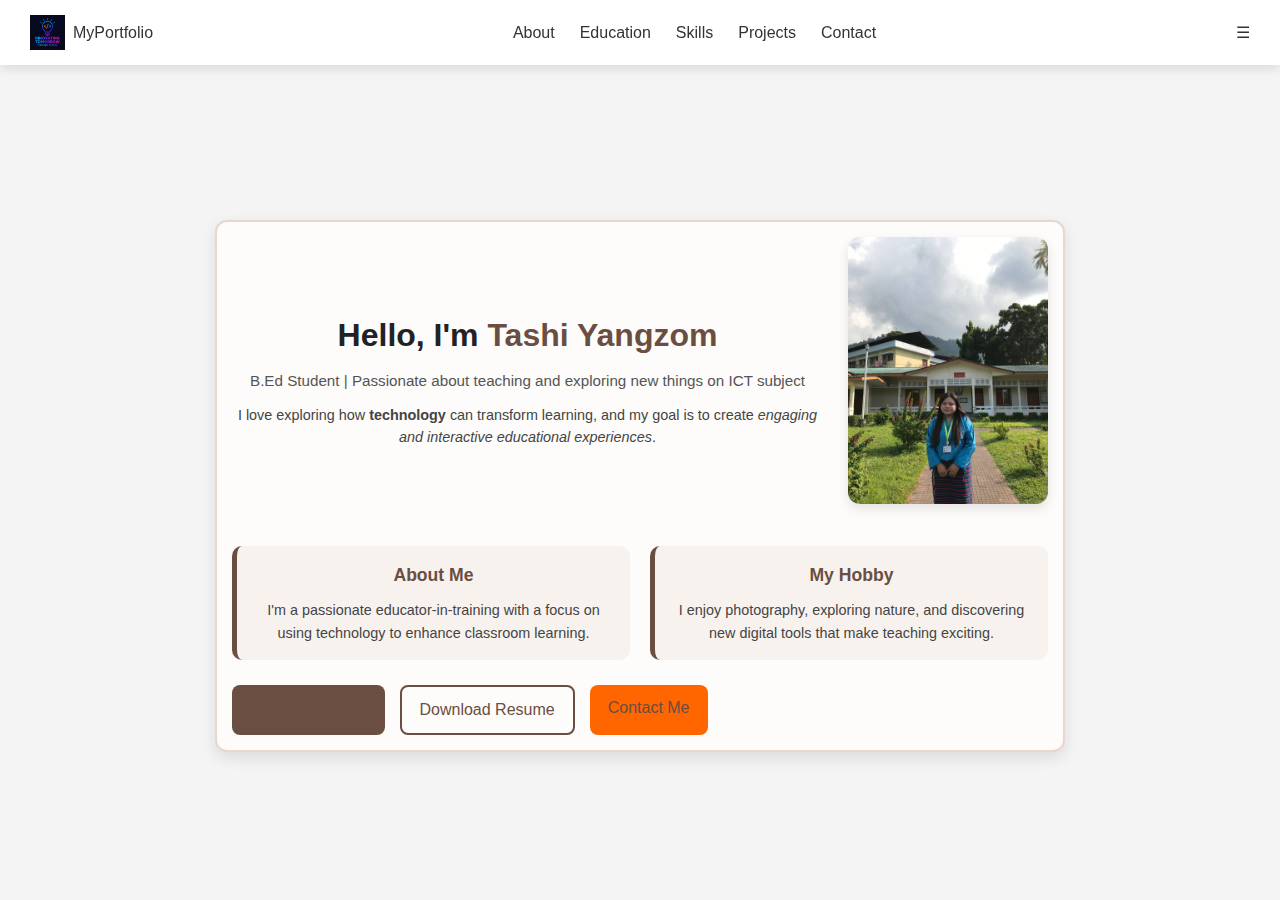
<file: index.html>
<!DOCTYPE html>
<html lang="en">
<head>
  <meta charset="UTF-8" />
  <meta name="viewport" content="width=device-width, initial-scale=1.0"/>
  <title>Tashi Yangzom - Portfolio</title>
  <link rel="stylesheet" href="style.css" />
</head>
<body>

  <!-- Navbar -->
  <header>
    <nav class="navbar">
      <div class="logo">
        <img src="Logo.png" alt="Tashi Yangzom Logo" />
        <span>MyPortfolio</span>
      </div>

      <!-- Nav Links -->
      <ul class="nav-links">
        <li><a href="about.html">About</a></li>
        <li><a href="education.html">Education</a></li>
        <li><a href="skills.html">Skills</a></li>
        <li><a href="projects.html">Projects</a></li>
        <li><a href="contact.html">Contact</a></li>
      </ul>

      <!-- Hamburger Menu -->
      <div class="hamburger">
        ☰
      </div>
    </nav>
  </header>

  <!-- Profile Card Section -->
  <section class="profile-card">
    <div class="card">
      <div class="top-section">
        <div class="text-side">
          <h2>Hello, I'm <span>Tashi Yangzom</span></h2>
          <p class="tagline">B.Ed Student | Passionate about teaching and exploring new things on ICT subject</p>
          <p class="mission">
            I love exploring how <b>technology</b> can transform learning, and my goal is to create
            <i>engaging and interactive educational experiences</i>.
          </p>
        </div>
        <div class="image-side">
          <img src="Profile.jpg" alt="Tashi Yangzom" />
        </div>
      </div>

      <div class="info-sections">
        <div class="info-box">
          <h3>About Me</h3>
          <p>I'm a passionate educator-in-training with a focus on using technology to enhance classroom learning.</p>
        </div>
        <div class="info-box">
          <h3>My Hobby</h3>
          <p>I enjoy photography, exploring nature, and discovering new digital tools that make teaching exciting.</p>
        </div>
      </div>

      <div class="buttons">
        <a href="projects.html" class="btn">Explore Projects</a>
        <a href="Tashi_Resume.pdf" class="btn-outline" download>Download Resume</a>
        <a href="contact.html" class="btn-contact">Contact Me</a>
      </div>
    </div>
  </section>

  <script>
    // Mobile Menu Toggle
    const hamburger = document.querySelector(".hamburger");
    const navLinks = document.querySelector(".nav-links");

    hamburger.addEventListener("click", () => {
      navLinks.classList.toggle("active");
    });
  </script>

</body>
</html>
</file>
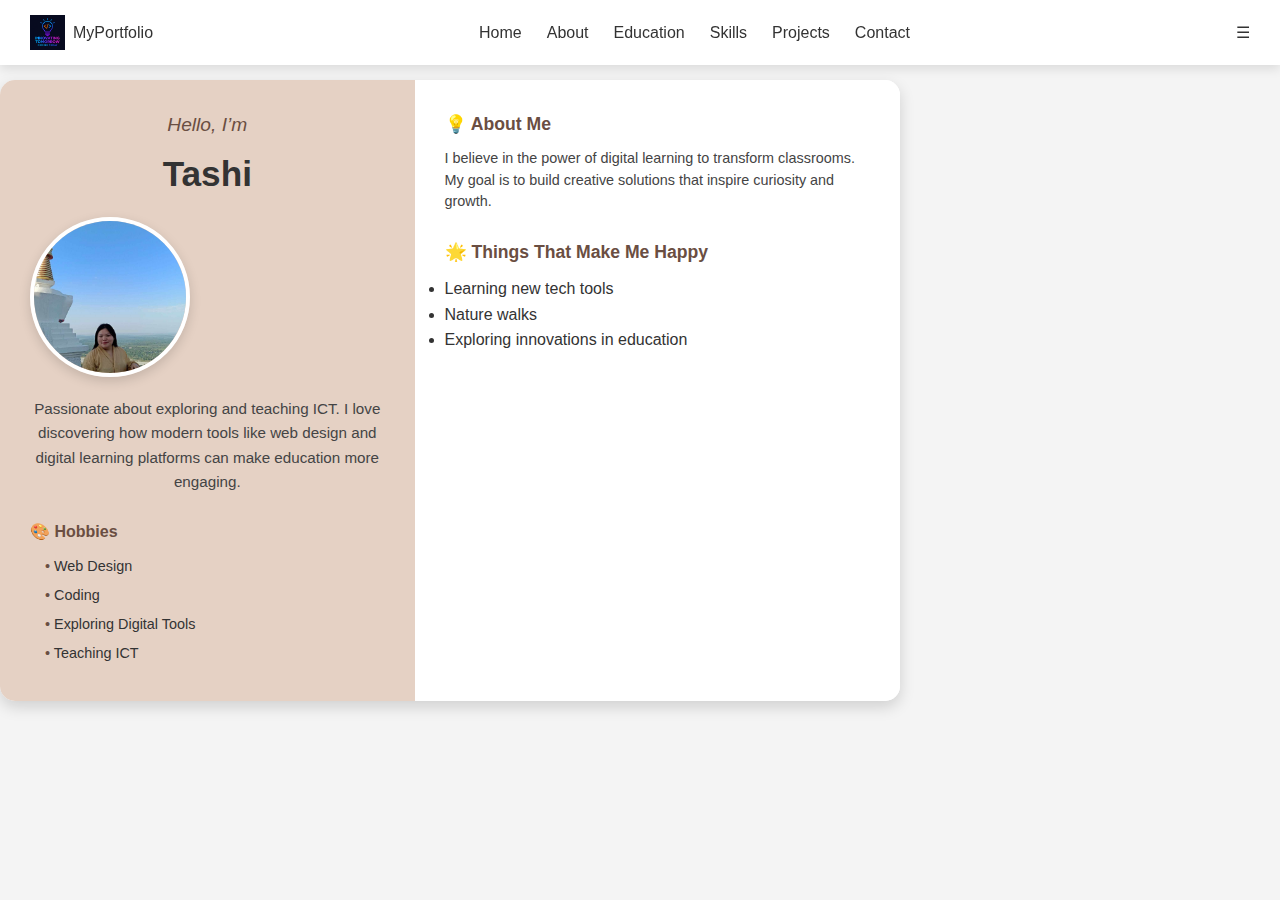
<file: about.html>
<!DOCTYPE html>
<html lang="en">
<head>
  <meta charset="UTF-8">
  <meta name="viewport" content="width=device-width, initial-scale=1.0">
  <title>About Me - Tashi</title>
  <link rel="stylesheet" href="style.css">
</head>
<body>

  <!-- NAVBAR -->
  <header>
    <nav class="navbar">
      <!-- Logo -->
      <div class="logo">
        <img src="Logo.png" alt="Tashi Yangzom Logo">
        <span>MyPortfolio</span>
      </div>

      <!-- Nav Links -->
      <ul class="nav-links">
        <li><a href="index.html">Home</a></li>
        <li><a href="about.html" class="active">About</a></li>
        <li><a href="education.html">Education</a></li>
        <li><a href="skills.html">Skills</a></li>
        <li><a href="projects.html">Projects</a></li>
        <li><a href="contact.html">Contact</a></li>
      </ul>

      <!-- Hamburger Menu (mobile) -->
      <div class="hamburger">☰</div>
    </nav>
  </header>

  <!-- ABOUT PAGE CONTENT -->
  <main class="page">
    <div class="card-about">
      
      <!-- LEFT SIDE -->
      <div class="left">
        <p class="greeting">Hello, I’m</p>
        <h1 class="name">Tashi</h1>
        <div class="avatar">
          <img src="mprofile.jpg" alt="Tashi Profile">
        </div>
        <p class="about-text">
          Passionate about exploring and teaching ICT.  
          I love discovering how modern tools like web design and digital 
          learning platforms can make education more engaging.
        </p>

        <div class="hobbies">
          <h4>🎨 Hobbies</h4>
          <ul>
            <li>Web Design</li>
            <li>Coding</li>
            <li>Exploring Digital Tools</li>
            <li>Teaching ICT</li>
          </ul>
        </div>
      </div>

      <!-- RIGHT SIDE -->
      <div class="right">
        <div class="section">
          <h3>💡 About Me</h3>
          <p>
            I believe in the power of digital learning to transform classrooms.  
            My goal is to build creative solutions that inspire curiosity and growth.
          </p>
        </div>

        <div class="section">
          <h3>🌟 Things That Make Me Happy</h3>
          <ul class="profile-list">
            <li>Learning new tech tools</li>
            <li>Nature walks</li>
            <li>Exploring innovations in education</li>
          </ul>
        </div>
      </div>

    </div>
  </main>

  <!-- SCRIPT for Mobile Nav -->
  <script>
    const hamburger = document.querySelector(".hamburger");
    const navLinks = document.querySelector(".nav-links");

    hamburger.addEventListener("click", () => {
      navLinks.classList.toggle("active");
    });
  </script>

</body>
</html>
</file>
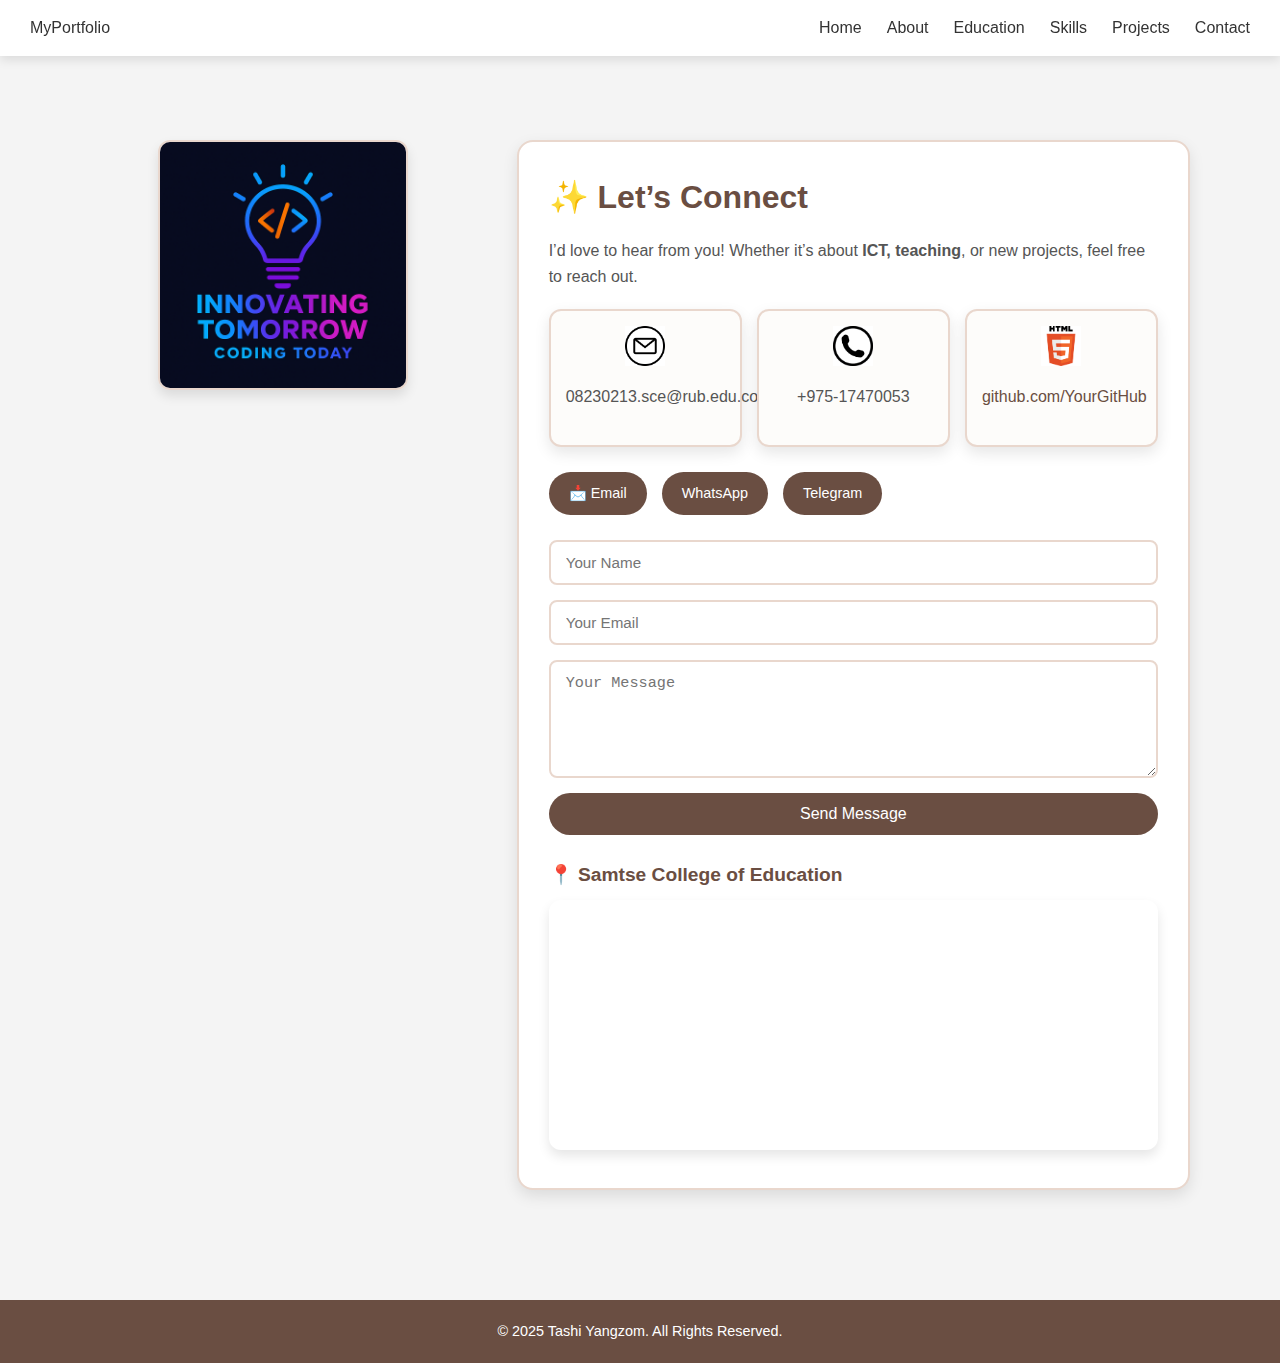
<file: contact.html>
<!DOCTYPE html>
<html lang="en">
<head>
  <meta charset="UTF-8">
  <meta name="viewport" content="width=device-width, initial-scale=1.0">
  <title>Contact - My Portfolio</title>
  <link rel="stylesheet" href="style.css">
</head>
<body>

  <!-- Navbar -->
  <header>
    <nav class="navbar">
      <div class="logo">MyPortfolio</div>
      <ul class="nav-links">
        <li><a href="index.html">Home</a></li>
        <li><a href="about.html">About</a></li>
        <li><a href="education.html">Education</a></li>
        <li><a href="skills.html">Skills</a></li>
        <li><a href="projects.html">Projects</a></li>
        <li><a href="contact.html" class="active">Contact</a></li>
      </ul>
    </nav>
  </header>

  <!-- Contact Section -->
  <section class="contact-section">
    <div class="contact-container">

      <!-- Left Side -->
      <div class="contact-image">
        <img src="Logo.png" alt="My Logo">
      </div>

      <!-- Right Side -->
      <div class="contact-info">
        <h2>✨ Let’s Connect</h2>
        <p>
          I’d love to hear from you! Whether it’s about <strong>ICT, teaching</strong>, or new projects,
          feel free to reach out.
        </p>

        <!-- Cards -->
        <div class="contact-cards">
          <div class="card">
            <img src="email.jpg" alt="Email">
            <p>08230213.sce@rub.edu.com</p>
          </div>
          <div class="card">
            <img src="phone.png" alt="Phone">
            <p>+975-17470053</p>
          </div>
          <div class="card">
            <img src="HTML.png" alt="GitHub">
            <p><a href="https://github.com/YourGitHub" target="_blank">github.com/YourGitHub</a></p>
          </div>
        </div>

        <!-- Buttons -->
        <div class="contact-buttons">
          <a href="mailto:08230213.sce@rub.edu.bt" class="contact-btn">📩 Email</a>
          <a href="https://wa.me/97517470053" class="contact-btn" target="_blank">WhatsApp</a>
          <a href="https://t.me/yourTelegram" class="contact-btn" target="_blank">Telegram</a>
        </div>

        <!-- Form -->
        <form class="contact-form">
          <input type="text" placeholder="Your Name" required>
          <input type="email" placeholder="Your Email" required>
          <textarea rows="5" placeholder="Your Message" required></textarea>
          <button type="submit">Send Message</button>
        </form>

        <!-- Map -->
        <div class="map-container">
          <h3>📍 Samtse College of Education</h3>
          <iframe src="https://www.google.com/maps/embed?pb=!1m18!1m12!1m3!1d3492.967126!2d89.100700!3d26.899000!2m3!1f0!2f0!3f0!3m2!1i1024!2i768!4f13.1!3m3!1m2!1s0x39f8b8e18a9d5b7b%3A0xabcdef1234567890!2sSamtse%20College%20of%20Education!5e0!3m2!1sen!2sbt!4v1690000000000!5m2!1sen!2sbt"
            allowfullscreen="" loading="lazy"></iframe>
        </div>

      </div>
    </div>
  </section>

  <!-- Footer -->
  <footer>
    <p>&copy; 2025 Tashi Yangzom. All Rights Reserved.</p>
  </footer>

</body>
</html>
</file>
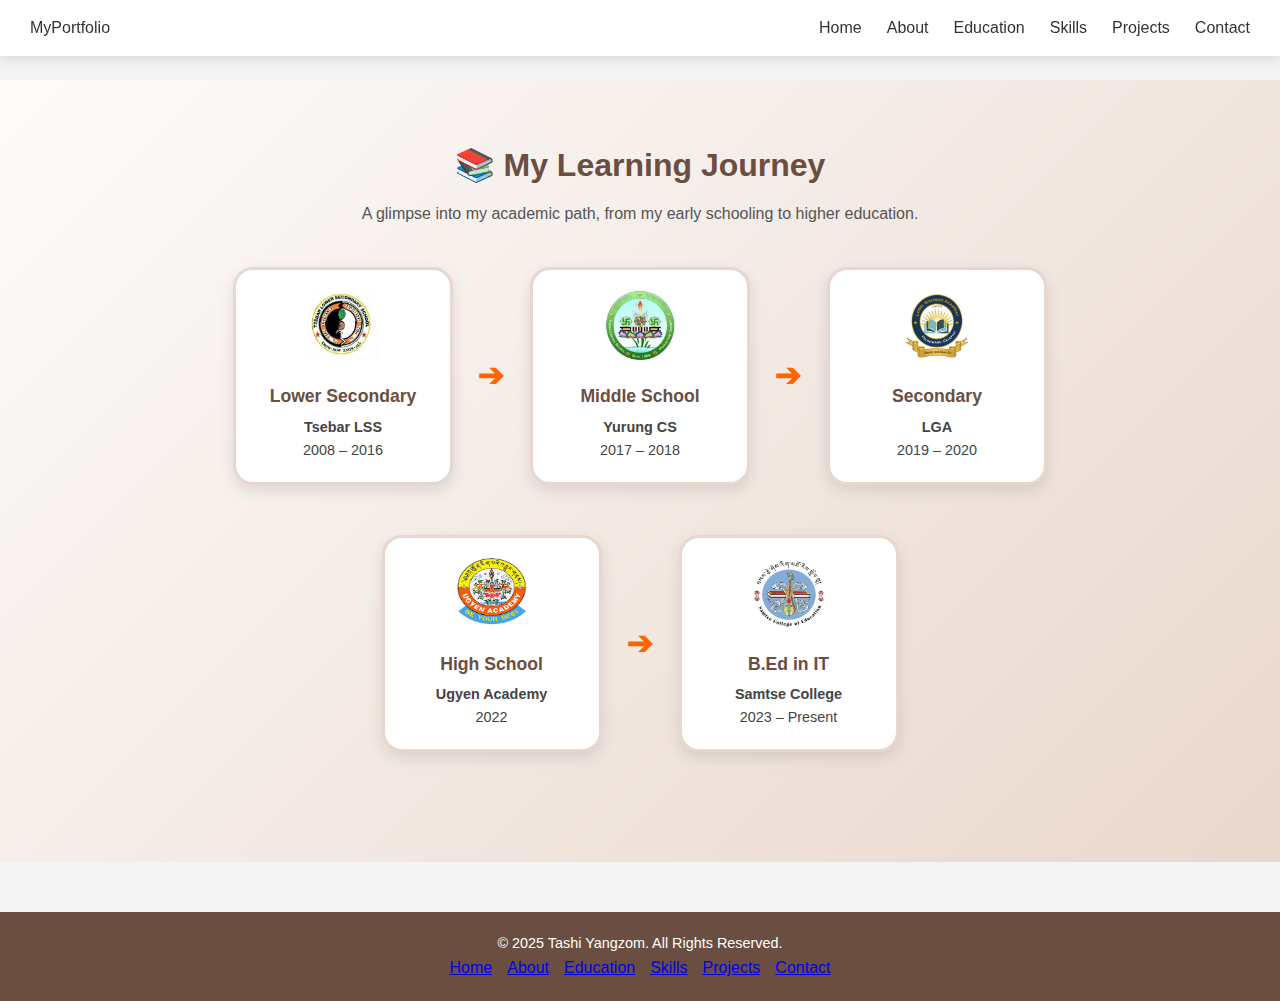
<file: education.html>
<!DOCTYPE html>
<html lang="en">
<head>
  <meta charset="UTF-8">
  <meta name="viewport" content="width=device-width, initial-scale=1.0">
  <title>Education - Tashi Yangzom</title>
  <link rel="stylesheet" href="style.css">
  <link rel="stylesheet" href="style.css"> 
</head>
<body>
  <!-- Navbar -->
  <header>
    <nav class="navbar">
      <div class="logo">MyPortfolio</div>
      <ul class="nav-links">
        <li><a href="index.html">Home</a></li>
        <li><a href="about.html">About</a></li>
        <li><a href="education.html" class="active">Education</a></li>
        <li><a href="skills.html">Skills</a></li>
        <li><a href="projects.html">Projects</a></li>
        <li><a href="contact.html">Contact</a></li>
      </ul>
    </nav>
  </header>

  <!-- Education Section -->
  <section class="education-section">
    <div class="education-container">
      <h2>📚 My Learning Journey</h2>
      <p class="edu-intro">
        A glimpse into my academic path, from my early schooling to higher education.
      </p>

      <!-- Top Row -->
      <div class="edu-row">
        <div class="edu-card shape-circle">
          <img src="tlsslogo.jpg" alt="Tsebar Lower Secondary School Logo">
          <div class="edu-info">
            <h3>Lower Secondary</h3>
            <p><strong>Tsebar LSS</strong></p>
            <p>2008 – 2016</p>
          </div>
        </div>
        <span class="arrow">➔</span>
        <div class="edu-card shape-rounded-rect">
          <img src="ycs.jpg" alt="Yurung Central School Logo">
          <div class="edu-info">
            <h3>Middle School</h3>
            <p><strong>Yurung CS</strong></p>
            <p>2017 – 2018</p>
          </div>
        </div>
        <span class="arrow">➔</span>
        <div class="edu-card shape-hex">
          <img src="LGA.jpg" alt="Losel Gyatsho Academy Logo">
          <div class="edu-info">
            <h3>Secondary</h3>
            <p><strong>LGA</strong></p>
            <p>2019 – 2020</p>
          </div>
        </div>
      </div>

      <!-- Bottom Row -->
      <div class="edu-row">
        <div class="edu-card shape-diamond">
          <img src="ua.png" alt="Ugyen Academy Logo">
          <div class="edu-info">
            <h3>High School</h3>
            <p><strong>Ugyen Academy</strong></p>
            <p>2022</p>
          </div>
        </div>
        <span class="arrow">➔</span>
        <div class="edu-card shape-rounded-rect">
          <img src="scelogo.jpg" alt="Samtse College Logo">
          <div class="edu-info">
            <h3>B.Ed in IT</h3>
            <p><strong>Samtse College</strong></p>
            <p>2023 – Present</p>
          </div>
        </div>
      </div>
    </div>
  </section>

  <!-- Footer -->
  <footer>
    <div class="footer-container">
      <p>© 2025 Tashi Yangzom. All Rights Reserved.</p>
      <div class="footer-links">
        <a href="index.html">Home</a>
        <a href="about.html">About</a>
        <a href="education.html">Education</a>
        <a href="skills.html">Skills</a>
        <a href="project.html">Projects</a>
        <a href="contact.html">Contact</a>
      </div>
    </div>
  </footer>
</body>
</html>
</file>
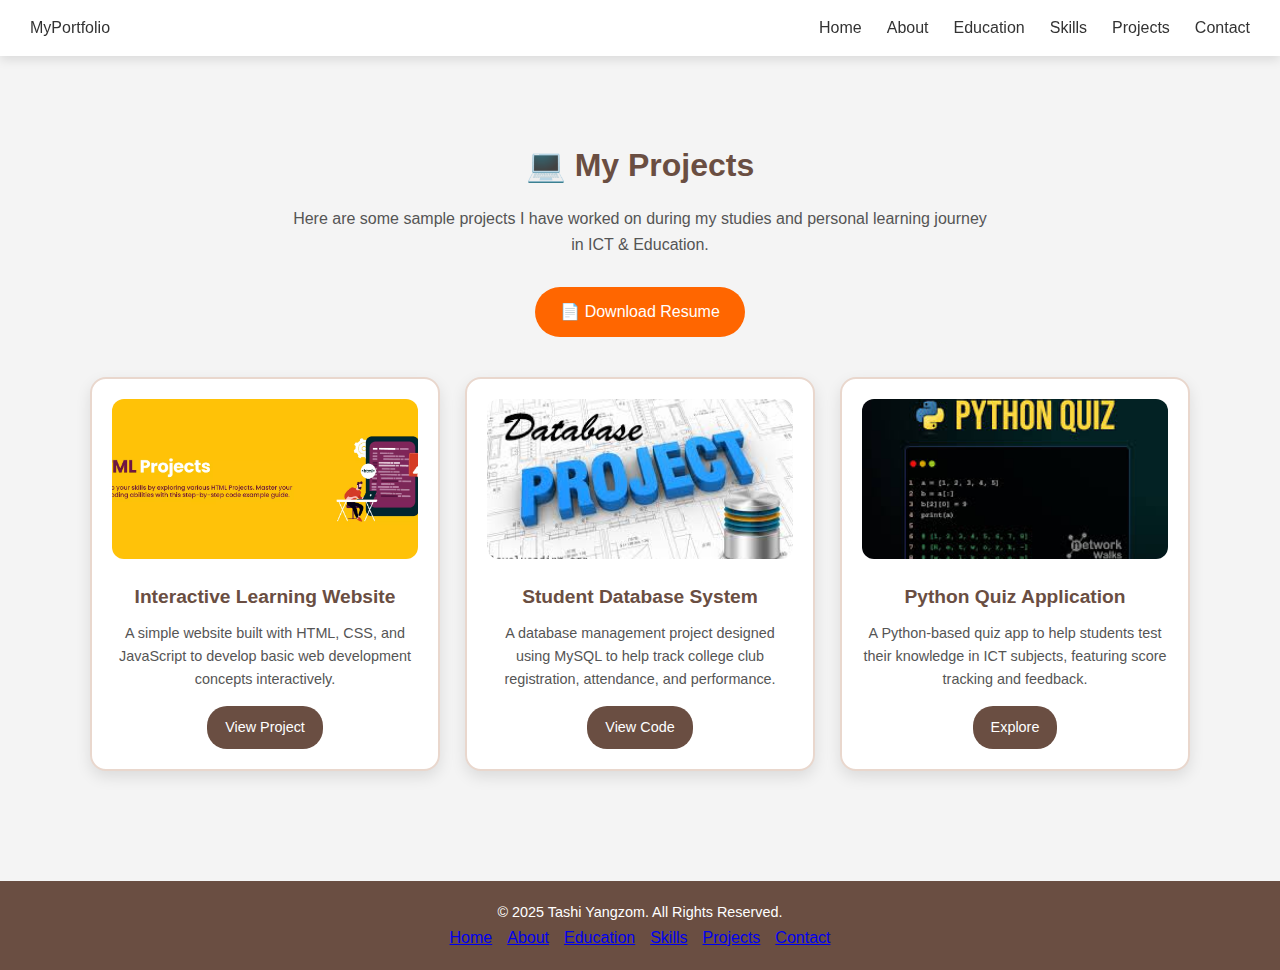
<file: projects.html>
<!DOCTYPE html>
<html lang="en">
<head>
  <meta charset="UTF-8">
  <meta name="viewport" content="width=device-width, initial-scale=1.0">
  <title>Projects - Tashi Yangzom</title>
  <link rel="stylesheet" href="style.css">
</head>
<body>
  <!-- Navbar -->
  <header>
    <nav class="navbar">
      <div class="logo">MyPortfolio</div>
      <ul class="nav-links">
        <li><a href="index.html">Home</a></li>
        <li><a href="about.html">About</a></li>
        <li><a href="education.html">Education</a></li>
        <li><a href="skills.html">Skills</a></li>
        <li><a href="projects.html" class="active">Projects</a></li>
        <li><a href="contact.html">Contact</a></li>
      </ul>
    </nav>
  </header>

  <!-- Projects Section -->
  <section class="projects-section">
    <div class="projects-container">
      <h2>💻 My Projects</h2>
      <p class="project-intro">Here are some sample projects I have worked on during my studies and personal learning journey in ICT & Education.</p>

      <!-- Resume Download Button -->
      <a href="files/Tashi_Resume.pdf" download class="resume-btn">📄 Download Resume</a>

      <!-- Projects Grid -->
      <div class="project-grid">
        <!-- Project 1 -->
        <div class="project-card">
          <img src="HTML_projects.jpg" alt="HTML Learning Website">
          <h3>Interactive Learning Website</h3>
          <p>A simple website built with HTML, CSS, and JavaScript to develop basic web development concepts interactively.</p>
          <a href="#" class="project-btn">View Project</a>
        </div>

        <!-- Project 2 -->
        <div class="project-card">
          <img src="Databaseproject.jpg" alt="Club Registration">
          <h3>Student Database System</h3>
          <p>A database management project designed using MySQL to help track college club registration, attendance, and performance.</p>
          <a href="#" class="project-btn">View Code</a>
        </div>

        <!-- Project 3 -->
        <div class="project-card">
          <img src="pythonquiz.jpg" alt="Python Quiz App">
          <h3>Python Quiz Application</h3>
          <p>A Python-based quiz app to help students test their knowledge in ICT subjects, featuring score tracking and feedback.</p>
          <a href="#" class="project-btn">Explore</a>
        </div>
      </div>
    </div>
  </section>

  <!-- Footer -->
  <footer>
    <div class="footer-container">
      <p>© 2025 Tashi Yangzom. All Rights Reserved.</p>
      <div class="footer-links">
        <a href="index.html">Home</a>
        <a href="about.html">About</a>
        <a href="education.html">Education</a>
        <a href="skills.html">Skills</a>
        <a href="projects.html">Projects</a>
        <a href="contact.html">Contact</a>
      </div>
    </div>
  </footer>
</body>
</html>
</file>
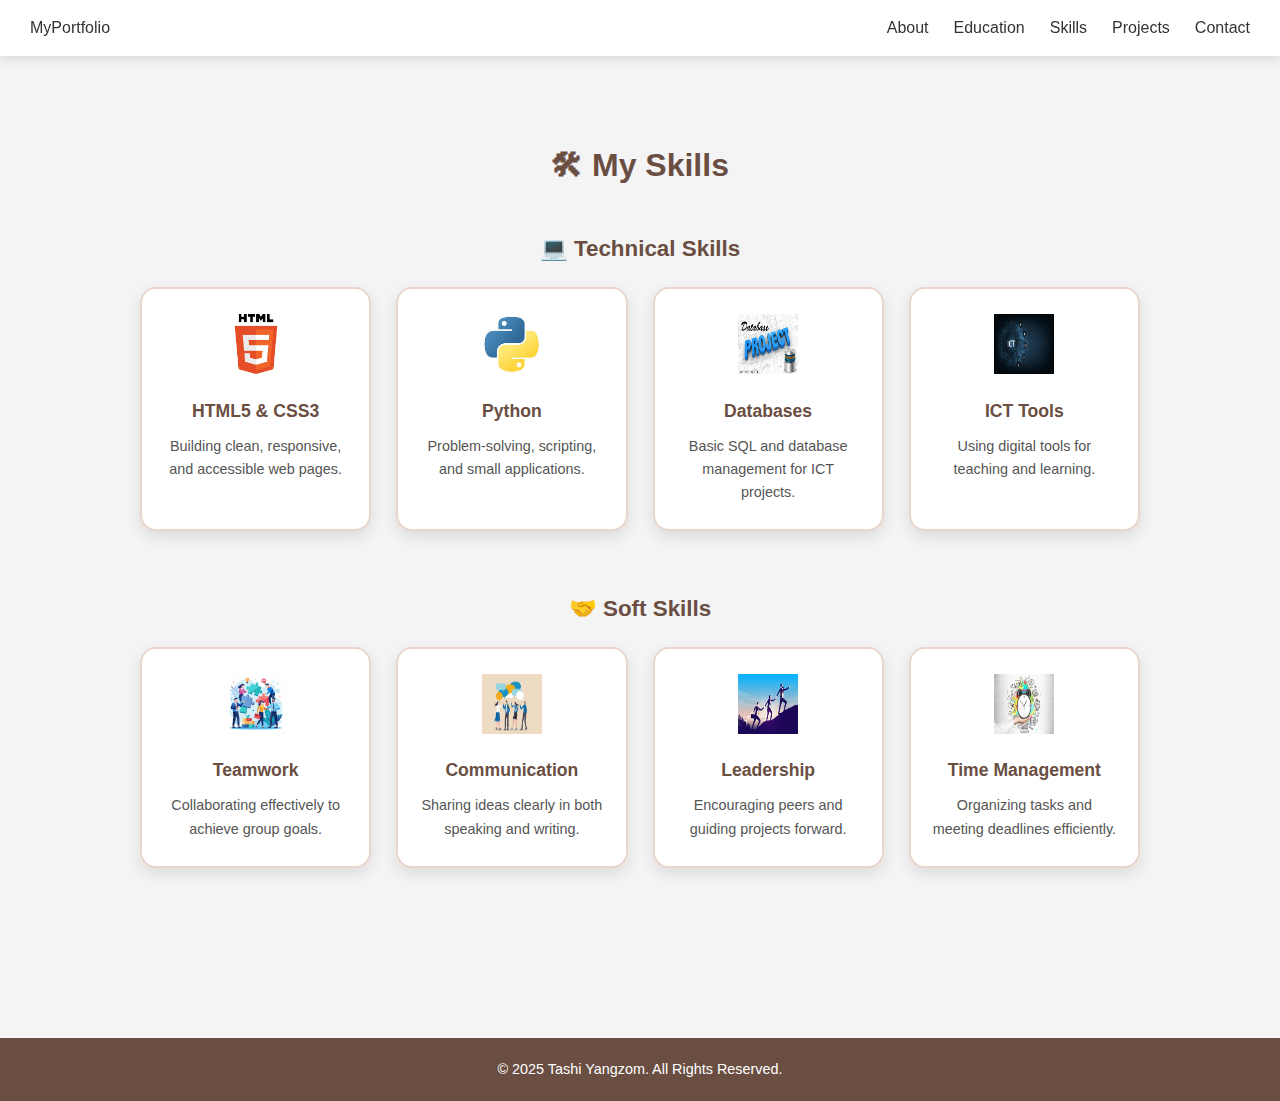
<file: skills.html>
<!DOCTYPE html>
<html lang="en">
<head>
  <meta charset="UTF-8">
  <meta name="viewport" content="width=device-width, initial-scale=1.0">
  <title>Skills - Tashi Yangzom</title>
  <link rel="stylesheet" href="style.css">
</head>
<body>
  <!-- Navbar -->
  <header>
    <nav class="navbar">
      <div class="logo">MyPortfolio</div>
      <ul class="nav-links">
        <li><a href="about.html">About</a></li>
        <li><a href="education.html">Education</a></li>
        <li><a href="skills.html" class="active">Skills</a></li>
        <li><a href="projects.html">Projects</a></li>
        <li><a href="contact.html">Contact</a></li>
      </ul>
    </nav>
  </header>

  <!-- Skills Section -->
  <section class="skills-section">
    <div class="skills-container">
      <h2>🛠 My Skills</h2>

      <!-- Technical Skills -->
      <div class="skills-group">
        <h3>💻 Technical Skills</h3>
        <div class="skills-grid">
          <div class="skill-card">
            <img src="HTML.png" alt="HTML5">
            <h4>HTML5 & CSS3</h4>
            <p>Building clean, responsive, and accessible web pages.</p>
          </div>
          <div class="skill-card">
            <img src="python.jpg" alt="Python">
            <h4>Python</h4>
            <p>Problem-solving, scripting, and small applications.</p>
          </div>
          <div class="skill-card">
            <img src="Databaseproject.jpg" alt="Database">
            <h4>Databases</h4>
            <p>Basic SQL and database management for ICT projects.</p>
          </div>
          <div class="skill-card">
            <img src="ICT.jpg" alt="ICT Tools">
            <h4>ICT Tools</h4>
            <p>Using digital tools for teaching and learning.</p>
          </div>
        </div>
      </div>

      <!-- Soft Skills -->
      <div class="skills-group">
        <h3>🤝 Soft Skills</h3>
        <div class="skills-grid">
          <div class="skill-card">
            <img src="teamwork.webp" alt="Teamwork">
            <h4>Teamwork</h4>
            <p>Collaborating effectively to achieve group goals.</p>
          </div>
          <div class="skill-card">
            <img src="communication.jpg" alt="Communication">
            <h4>Communication</h4>
            <p>Sharing ideas clearly in both speaking and writing.</p>
          </div>
          <div class="skill-card">
            <img src="leadership.jpg" alt="Leadership">
            <h4>Leadership</h4>
            <p>Encouraging peers and guiding projects forward.</p>
          </div>
          <div class="skill-card">
            <img src="timemanagement.jpg" alt="Time Management">
            <h4>Time Management</h4>
            <p>Organizing tasks and meeting deadlines efficiently.</p>
          </div>
        </div>
      </div>

    </div>
  </section>

  <!-- Footer -->
  <footer>
    <p>&copy; 2025 Tashi Yangzom. All Rights Reserved.</p>
  </footer>
</body>
</html>
</file>
<file: style.css>
/* ========================= */
/* Global Reset & Base Styles */
/* ========================= */
* {
  margin: 0;
  padding: 0;
  box-sizing: border-box;
}

body {
  font-family: "Poppins", sans-serif;
  background: #f4f4f4;
  color: #333;
  line-height: 1.6;
  padding-top: 80px;
}


/* ========================= */
/* Navbar */
/* ========================= */
.navbar {
  position: fixed;
  top: 0;
  left: 0;
  width: 100%;
  background: #fff;
  padding: 15px 30px;
  display: flex;
  justify-content: space-between;
  align-items: center;
  box-shadow: 0px 4px 10px rgba(0,0,0,0.1);
  z-index: 1000;
}

.navbar .logo {
  display: flex;
  align-items: center;
  gap: 8px;
}

.navbar .logo img {
  width: 35px;
  height: 35px;
}

.navbar .nav-links {
  list-style: none;
  display: flex;
  gap: 25px;
}

.navbar .nav-links li {
  display: inline-block;
}

.navbar .nav-links a {
  text-decoration: none;
  font-weight: 500;
  color: #333;
  transition: 0.3s;
}

.navbar .nav-links a:hover {
  color: #6a4e42;
}

/* ====================================== */
/* INDEX PAGE                             */
/* ====================================== */
.profile-card {
  margin-top: 120px;
  display: flex;
  justify-content: center;
  padding: 20px;
}

.card {
  background: #fefefe;
  border-radius: 15px;
  max-width: 850px;
  width: 100%;
  padding: 30px;
  box-shadow: 0px 6px 15px rgba(0,0,0,0.1);
}

.top-section {
  display: flex;
  align-items: center;
  justify-content: space-between;
  gap: 25px;
  flex-wrap: wrap;
}

.top-section .text-side {
  flex: 1;
}

.top-section .text-side h2 {
  font-size: 2rem;
  font-weight: 600;
  color: #222;
  margin-bottom: 8px;
}

.top-section .text-side span {
  color: #6a4e42;
  font-weight: bold;
}

.top-section .tagline {
  font-size: 0.95rem;
  color: #555;
  margin-bottom: 12px;
}

.top-section .mission {
  font-size: 0.9rem;
  color: #444;
  line-height: 1.5;
}

.top-section .image-side img {
  width: 200px;
  border-radius: 12px;
  object-fit: cover;
  box-shadow: 0px 5px 12px rgba(0,0,0,0.1);
}

.info-sections {
  display: grid;
  grid-template-columns: repeat(auto-fit, minmax(220px, 1fr));
  gap: 20px;
  margin-top: 25px;
}

.info-box {
  background: #f8f2ef;
  border-left: 5px solid #6a4e42;
  padding: 15px;
  border-radius: 10px;
}

.info-box h3 {
  font-size: 1.1rem;
  margin-bottom: 10px;
  color: #6a4e42;
}

.info-box p {
  font-size: 0.9rem;
  color: #444;
}

/* Buttons */
.buttons {
  margin-top: 25px;
  display: flex;
  flex-wrap: wrap;
  gap: 15px;
}

.btn,
.btn-outline,
.btn-contact {
  padding: 10px 18px;
  border-radius: 8px;
  text-decoration: none;
  font-weight: 500;
  transition: all 0.3s;
}

.btn {
  background: #6a4e42;
  color: #fff;
}

.btn:hover {
  background: #54372f;
}

.btn-outline {
  border: 2px solid #6a4e42;
  color: #6a4e42;
  background: transparent;
}

.btn-outline:hover {
  background: #6a4e42;
  color: #fff;
}

.btn-contact {
  background: #ff6600;
  color: #fff;
}

.btn-contact:hover {
  background: #e65c00;
}

/* ====================================== */
/* ABOUT PAGE                             */
/* ====================================== */
.page {
  max-width: 900px;
  width: 100%;
}

.card-about {
  display: flex;
  background: #fefefe;
  border-radius: 15px;
  overflow: hidden;
  box-shadow: 0px 6px 15px rgba(0,0,0,0.15);
  flex-wrap: wrap;
}

.left {
  flex: 1;
  background: #e5d1c4;
  padding: 30px;
  text-align: center;
}

.greeting {
  font-size: 1.2rem;
  font-style: italic;
  color: #6a4e42;
  margin-bottom: 5px;
}

.name {
  font-size: 2.2rem;
  font-weight: 600;
  margin-bottom: 15px;
}

.avatar {
  width: 160px;
  height: 160px;
  margin-bottom: 20px;
}

.avatar img {
  width: 100%;
  height: 100%;
  border-radius: 50%;
  object-fit: cover;
  border: 4px solid #fff;
  box-shadow: 0 4px 12px rgba(0,0,0,0.15);
}

.about-text {
  font-size: 0.95rem;
  margin-bottom: 25px;
  color: #444;
}

.hobbies {
  text-align: left;
  width: 100%;
}

.hobbies h4 {
  margin-bottom: 10px;
  font-size: 1rem;
  color: #6a4e42;
}

.hobbies ul {
  list-style: none;
  padding-left: 15px;
}

.hobbies ul li::before {
  content: "• ";
  color: #6a4e42;
}

.hobbies ul li {
  margin-bottom: 6px;
  font-size: 0.9rem;
}

.right {
  flex: 1.2;
  padding: 30px;
  background: #fff;
}

.section {
  margin-bottom: 25px;
}

.section h3 {
  font-size: 1.1rem;
  margin-bottom: 10px;
  color: #6a4e42;
}

.section p {
  font-size: 0.9rem;
  color: #444;
  line-height: 1.5;
}

/* ====================================== */
/* EDUCATION PAGE                         */
/* ====================================== */
.education-section {
  padding: 60px 20px;
  background: linear-gradient(135deg, #fdfcfb, #e9d7cd);
}

.education-container {
  max-width: 1000px;
  margin: 0 auto;
  text-align: center;
}

.education-container h2 {
  font-size: 2rem;
  margin-bottom: 10px;
  color: #6a4e42;
}

.edu-intro {
  font-size: 1rem;
  margin-bottom: 40px;
  color: #555;
}

.edu-row {
  display: flex;
  align-items: center;
  justify-content: center;
  gap: 25px;
  margin-bottom: 50px;
  flex-wrap: wrap;
}

.arrow {
  font-size: 2rem;
  color: #ff6600;
  font-weight: bold;
}

.edu-card {
  width: 220px;
  background: #ffffff;
  border-radius: 20px;
  padding: 20px;
  box-shadow: 0 6px 15px rgba(0,0,0,0.1);
  border: 3px solid #e9d7cd;
  transition: transform 0.3s ease, box-shadow 0.3s ease;
  text-align: center;
}

.edu-card:hover {
  transform: translateY(-8px);
  box-shadow: 0 10px 20px rgba(255, 102, 0, 0.25);
  border-color: #ff6600;
}

.edu-card img {
  width: 70px;
  height: 70px;
  margin-bottom: 15px;
}

.edu-info h3 {
  font-size: 1.1rem;
  color: #6a4e42;
  margin-bottom: 5px;
}

.edu-info p {
  font-size: 0.9rem;
  color: #444;
}

/* ====================================== */
/* SKILLS PAGE                            */
/* ====================================== */
.skills-section {
  padding: 60px 20px;
}

.skills-container {
  max-width: 1000px;
  margin: 0 auto;
  text-align: center;
}

.skills-container h2 {
  font-size: 2rem;
  margin-bottom: 40px;
  color: #6a4e42;
}

.skills-group {
  margin-bottom: 60px;
}

.skills-group h3 {
  font-size: 1.4rem;
  color: #6a4e42;
  margin-bottom: 20px;
}

.skills-grid {
  display: grid;
  grid-template-columns: repeat(auto-fit, minmax(220px, 1fr));
  gap: 25px;
}

.skill-card {
  background: #fff;
  border-radius: 16px;
  padding: 25px 20px;
  text-align: center;
  box-shadow: 0 6px 15px rgba(0,0,0,0.1);
  border: 2px solid #e9d7cd;
  transition: transform 0.3s ease, box-shadow 0.3s ease;
}

.skill-card:hover {
  transform: translateY(-8px);
  box-shadow: 0 10px 20px rgba(255, 102, 0, 0.2);
  border-color: #ff6600;
}

.skill-card img {
  width: 60px;
  height: 60px;
  margin-bottom: 15px;
}

.skill-card h4 {
  font-size: 1.1rem;
  color: #6a4e42;
  margin-bottom: 10px;
}

.skill-card p {
  font-size: 0.9rem;
  color: #555;
}

/* ====================================== */
/* PROJECTS PAGE                          */
/* ====================================== */
.projects-section {
  padding: 60px 20px;
}

.projects-container {
  max-width: 1100px;
  margin: 0 auto;
  text-align: center;
}

.projects-container h2 {
  font-size: 2rem;
  margin-bottom: 15px;
  color: #6a4e42;
}

.project-intro {
  font-size: 1rem;
  color: #555;
  margin-bottom: 30px;
  max-width: 700px;
  margin-left: auto;
  margin-right: auto;
}

/* Resume Button */
.resume-btn {
  display: inline-block;
  margin-bottom: 40px;
  padding: 12px 25px;
  font-size: 1rem;
  font-weight: 500;
  background: #ff6600;
  color: #fff;
  text-decoration: none;
  border-radius: 25px;
  transition: background 0.3s ease, transform 0.3s ease;
}

.resume-btn:hover {
  background: #e05500;
  transform: scale(1.05);
}

/* Project Grid */
.project-grid {
  display: grid;
  grid-template-columns: repeat(auto-fit, minmax(280px, 1fr));
  gap: 25px;
}

.project-card {
  background: #fff;
  border-radius: 16px;
  padding: 20px;
  text-align: center;
  box-shadow: 0 6px 15px rgba(0,0,0,0.1);
  border: 2px solid #e9d7cd;
  transition: transform 0.3s ease, box-shadow 0.3s ease;
}

.project-card:hover {
  transform: translateY(-8px);
  box-shadow: 0 10px 20px rgba(255, 102, 0, 0.2);
  border-color: #ff6600;
}

.project-card img {
  width: 100%;
  height: 160px;
  object-fit: cover;
  border-radius: 12px;
  margin-bottom: 15px;
}

.project-card h3 {
  font-size: 1.2rem;
  color: #6a4e42;
  margin-bottom: 10px;
}

.project-card p {
  font-size: 0.9rem;
  color: #555;
  margin-bottom: 15px;
}

.project-btn {
  display: inline-block;
  padding: 10px 18px;
  background: #6a4e42;
  color: #fff;
  text-decoration: none;
  border-radius: 20px;
  font-size: 0.9rem;
  transition: background 0.3s ease, transform 0.3s ease;
}

.project-btn:hover {
  background: #ff6600;
  transform: scale(1.05);
}

/* ====================================== */
/* CONTACT PAGE                           */
/* ====================================== */
.contact-section {
  padding: 60px 20px;
}

.contact-container {
  max-width: 1100px;
  margin: 0 auto;
  display: flex;
  flex-wrap: wrap;
  gap: 40px;
  align-items: flex-start;
}

.contact-image {
  flex: 1 1 300px;
  display: flex;
  justify-content: center;
  align-items: center;
}

.contact-image img {
  max-width: 250px;
  border-radius: 12px;
  border: 2px solid #e9d7cd;
  box-shadow: 0 6px 12px rgba(0,0,0,0.1);
}

.contact-info {
  flex: 2 1 500px;
  background: #fff;
  padding: 30px;
  border-radius: 16px;
  border: 2px solid #e9d7cd;
  box-shadow: 0 6px 15px rgba(0,0,0,0.1);
}

.contact-info h2 {
  font-size: 2rem;
  margin-bottom: 15px;
  color: #6a4e42;
}

.contact-info p {
  font-size: 1rem;
  margin-bottom: 20px;
  color: #555;
}

.contact-cards {
  display: grid;
  grid-template-columns: repeat(auto-fit, minmax(180px, 1fr));
  gap: 15px;
  margin-bottom: 25px;
}

.card {
  background: #fdfcfa;
  border: 2px solid #e9d7cd;
  padding: 15px;
  border-radius: 12px;
  text-align: center;
  transition: transform 0.3s ease, box-shadow 0.3s ease;
}

.card:hover {
  transform: translateY(-5px);
  box-shadow: 0 8px 15px rgba(255, 102, 0, 0.2);
  border-color: #ff6600;
}

.card img {
  width: 40px;
  margin-bottom: 10px;
}

.card a {
  text-decoration: none;
  color: #6a4e42;
  transition: color 0.3s ease;
}

.card a:hover {
  color: #ff6600;
}

/* Buttons */
.contact-buttons {
  display: flex;
  flex-wrap: wrap;
  gap: 15px;
  margin-bottom: 25px;
}

.contact-btn {
  display: inline-block;
  padding: 10px 20px;
  background: #6a4e42;
  color: #fff;
  border-radius: 25px;
  text-decoration: none;
  font-size: 0.9rem;
  transition: background 0.3s ease, transform 0.3s ease;
}

.contact-btn:hover {
  background: #ff6600;
  transform: scale(1.05);
}

/* Form */
.contact-form {
  display: flex;
  flex-direction: column;
  gap: 15px;
  margin-bottom: 25px;
}

.contact-form input,
.contact-form textarea {
  width: 100%;
  padding: 12px 15px;
  border: 2px solid #e9d7cd;
  border-radius: 8px;
  font-size: 0.95rem;
  transition: border-color 0.3s ease;
}

.contact-form input:focus,
.contact-form textarea:focus {
  border-color: #ff6600;
  outline: none;
}

.contact-form button {
  padding: 12px;
  background: #6a4e42;
  color: #fff;
  border: none;
  border-radius: 25px;
  font-size: 1rem;
  cursor: pointer;
  transition: background 0.3s ease, transform 0.3s ease;
}

.contact-form button:hover {
  background: #ff6600;
  transform: scale(1.05);
}

/* Map */
.map-container {
  margin-top: 20px;
}

.map-container h3 {
  margin-bottom: 10px;
  color: #6a4e42;
  font-size: 1.2rem;
}

.map-container iframe {
  width: 100%;
  height: 250px;
  border: 0;
  border-radius: 12px;
  box-shadow: 0 6px 12px rgba(0,0,0,0.1);
}

/* ====================================== */
/* FOOTER (Used across all pages)         */
/* ====================================== */
footer {
  background: #6a4e42;
  padding: 20px 0;
  margin-top: 50px;
  text-align: center;
  color: #fff;
}

footer p {
  font-size: 0.9rem;
}

.footer-links {
  display: flex;
  justify-content: center;
  gap: 15px;
  flex-wrap: wrap;
  margin-top
  .footer-links {
  display: flex;
  justify-content: center;
  gap: 15px;
  flex-wrap: wrap;
  margin-top: 10px;
}
}
</file>
